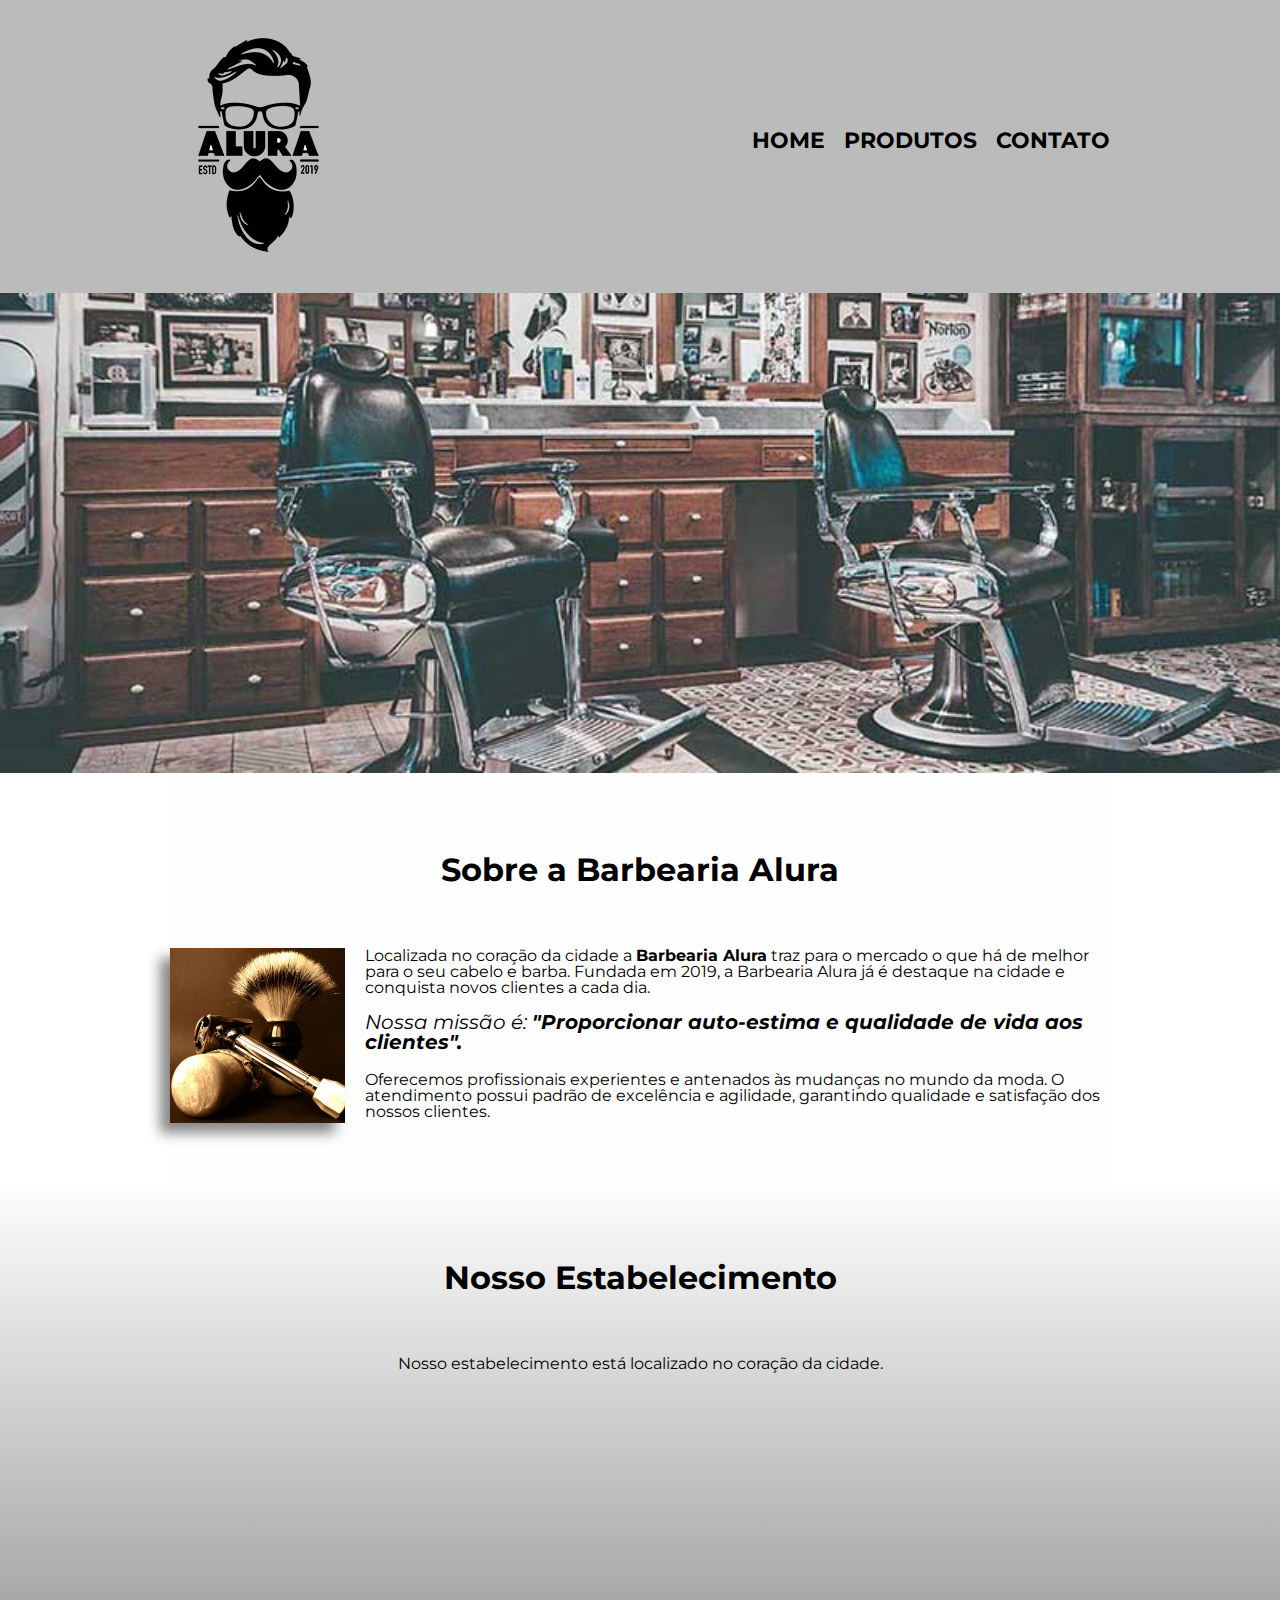
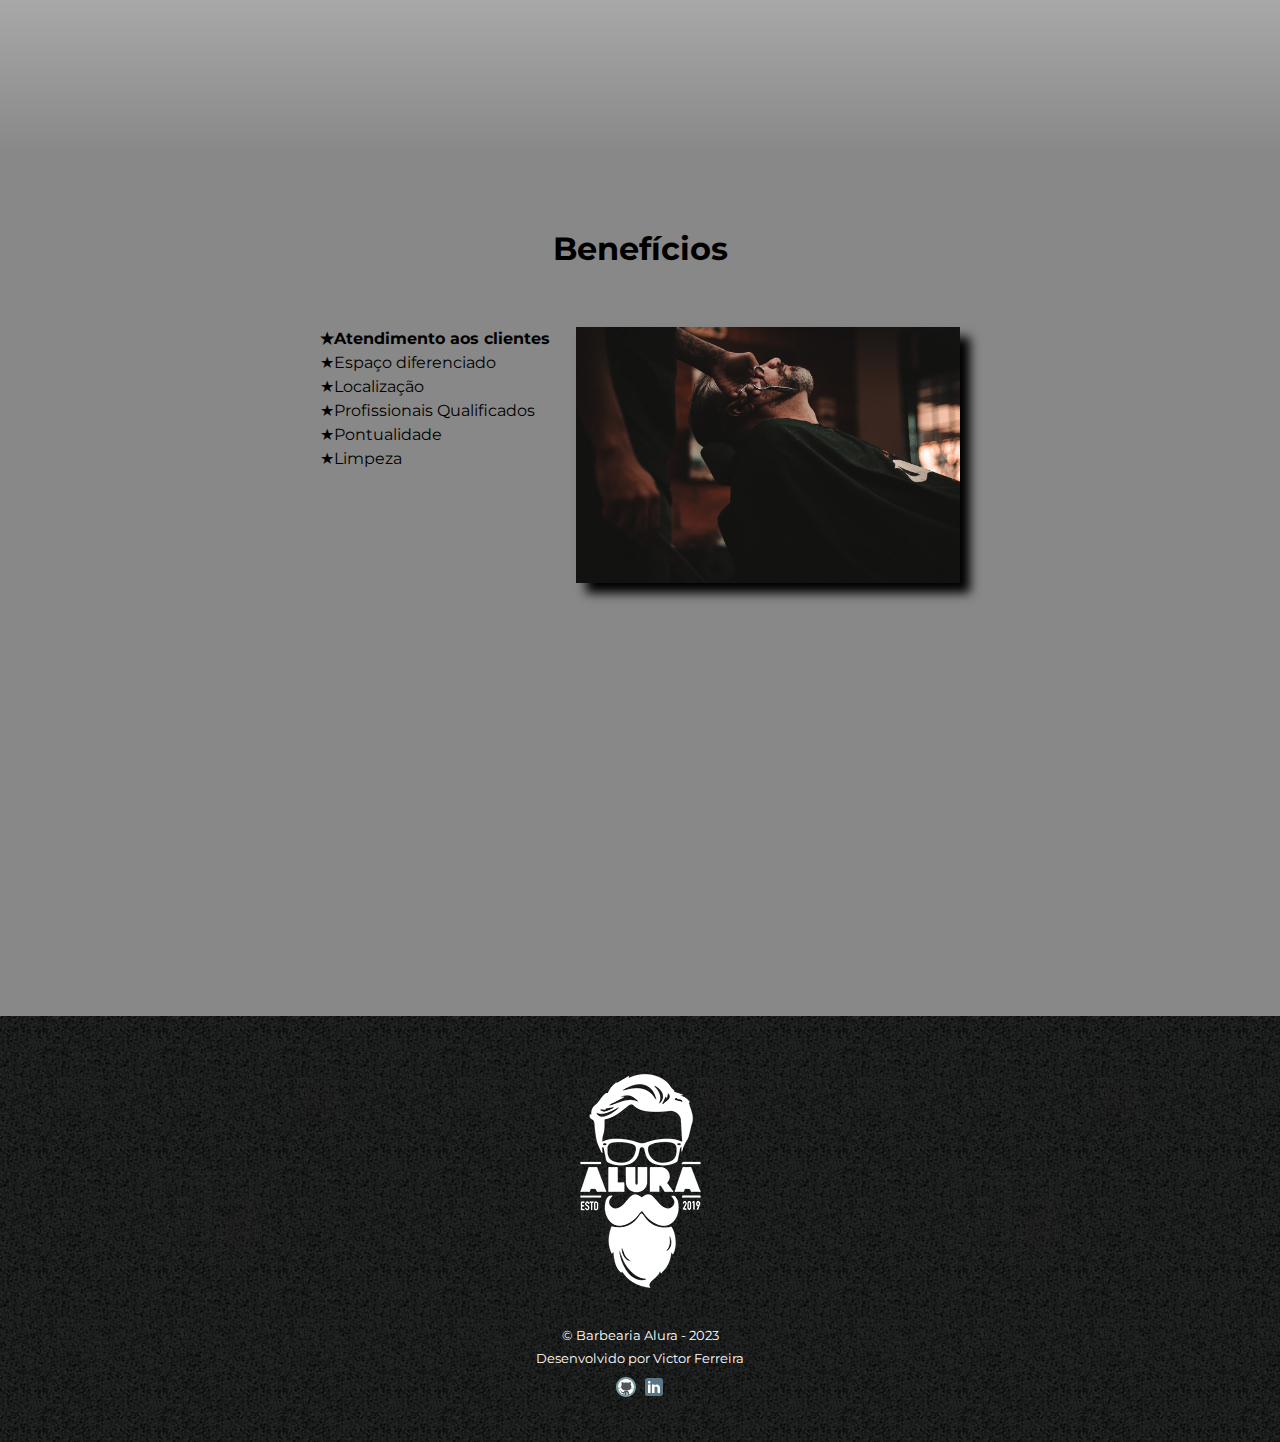
<file: index.html>
<!DOCTYPE html>
<html lang="pt-BR">
    <head>
        <meta charset="UTF-8">
        <meta http-equiv="X-UA-Compatible" content="IE=edge">
        <meta name="viewport" content="width=device-width, initial-scale=1.0">
        <title>Barbearia Alura</title>
        <link rel="stylesheet" href="reset.css">
        <link href="https://fonts.googleapis.com/css?family=Montserrat&display=swap" rel="stylesheet">
        <link rel="stylesheet" href="css/style.css">
    </head>
    <body>
        <header>
            <div class="caixa">
                <h1><img src="produtos/logo.png" alt="Logo da Barbearia Alura"></h1>

                <nav>
                    <ul>
                        <li><a href="index.html">Home</a></li>
                        <li><a href="produtos.html">Produtos</a></li>
                        <li><a href="contato.html">Contato</a></li>
                    </ul>
                </nav>
            </div>
        </header>

        <main>
            <img class="banner" src="index/banner.jpg" alt="Banner da Barbearia">

            <section class="principal">
                <h2 class="titulo-principal">Sobre a Barbearia Alura</h2>

                <img class="utensilios" src="index/utensilios.jpg" alt="Utensilios de um Barbeiro">
                
                    <p>Localizada no coração da cidade a <strong>Barbearia Alura</strong>
                        traz para o mercado o que há de melhor para o seu cabelo e barba. 
                        Fundada em 2019, a Barbearia Alura já é destaque na cidade e conquista novos clientes a cada dia.
                    </p>

                    <p class="missao"><em>Nossa missão é: <strong>"Proporcionar auto-estima e qualidade de vida aos clientes".</strong></em></p>

                    <p>Oferecemos profissionais experientes e antenados às mudanças no mundo da moda. O atendimento possui padrão de excelência e agilidade, garantindo qualidade e satisfação dos nossos clientes.</p>
            </section>

            <section class="mapa">
                <h3 class="titulo-principal">Nosso Estabelecimento</h3>
                <p>Nosso estabelecimento está localizado no coração da cidade.</p>
            
                <div class="mapa-conteudo">
                    <iframe src="https://www.google.com/maps/embed?pb=!1m18!1m12!1m3!1d3656.4483278365396!2d-46.63466568562861!3d-23.588249068469487!2m3!1f0!2f0!3f0!3m2!1i1024!2i768!4f13.1!3m3!1m2!1s0x94ce5a2b2ed7f3a1%3A0xab35da2f5ca62674!2sCaelum!5e0!3m2!1spt-BR!2sbr!4v1568814489656!5m2!1spt-BR!2sbr" width="100%" height="300" frameborder="0" style="border:0;" allowfullscreen=""></iframe>
                </div>
            </section>

            <section class="beneficios">
                <h3 class="titulo-principal">Benefícios</h3>
    
                <div class="conteudo-beneficios">
                    <ul class="lista-beneficios">
                        <li class="itens">Atendimento aos clientes</li>
                        <li class="itens">Espaço diferenciado</li>
                        <li class="itens">Localização</li>
                        <li class="itens">Profissionais Qualificados</li>
                        <li class="itens">Pontualidade</li>
                        <li class="itens">Limpeza</li>
                    </ul><img src="index/beneficios.jpg" class="imagem-beneficios" alt="Homem cortando a Barba com tesoura">
                </div>
                
                <div class="video">
                    <iframe width="100%" height="315" src="https://www.youtube.com/embed/wcVVXUV0YUY" frameborder="0" allow="accelerometer; autoplay; encrypted-media; gyroscope; picture-in-picture" allowfullscreen></iframe>
                </div>
            </section>
        </main>
        
        <footer>
            <img src="produtos/logo-branco.png" alt="Logo Branco da Barbearia Alura">
            <p class="copyright">&copy; Barbearia Alura - 2023</p>
            <div>
                <p class="desenvolvido">Desenvolvido por Victor Ferreira</p>
                <a href="https://www.github.com/victor-ferreira-dev/" target="_blank" rel="noopener noreferrer"><img src="svg/icons8-github.svg" class="logo-svg" alt="Icone-Logo do GitHub"></a>
                <a href="https://www.linkedin.com/in/victor-ferreira-dev/" target="_blank" rel="noopener noreferrer"><img src="svg/icons8-linkedin.svg" class="logo-svg" alt="Icone-Logo do LinkedIn"></a>
            </div>
        </footer>

    </body>
</html>
</file>
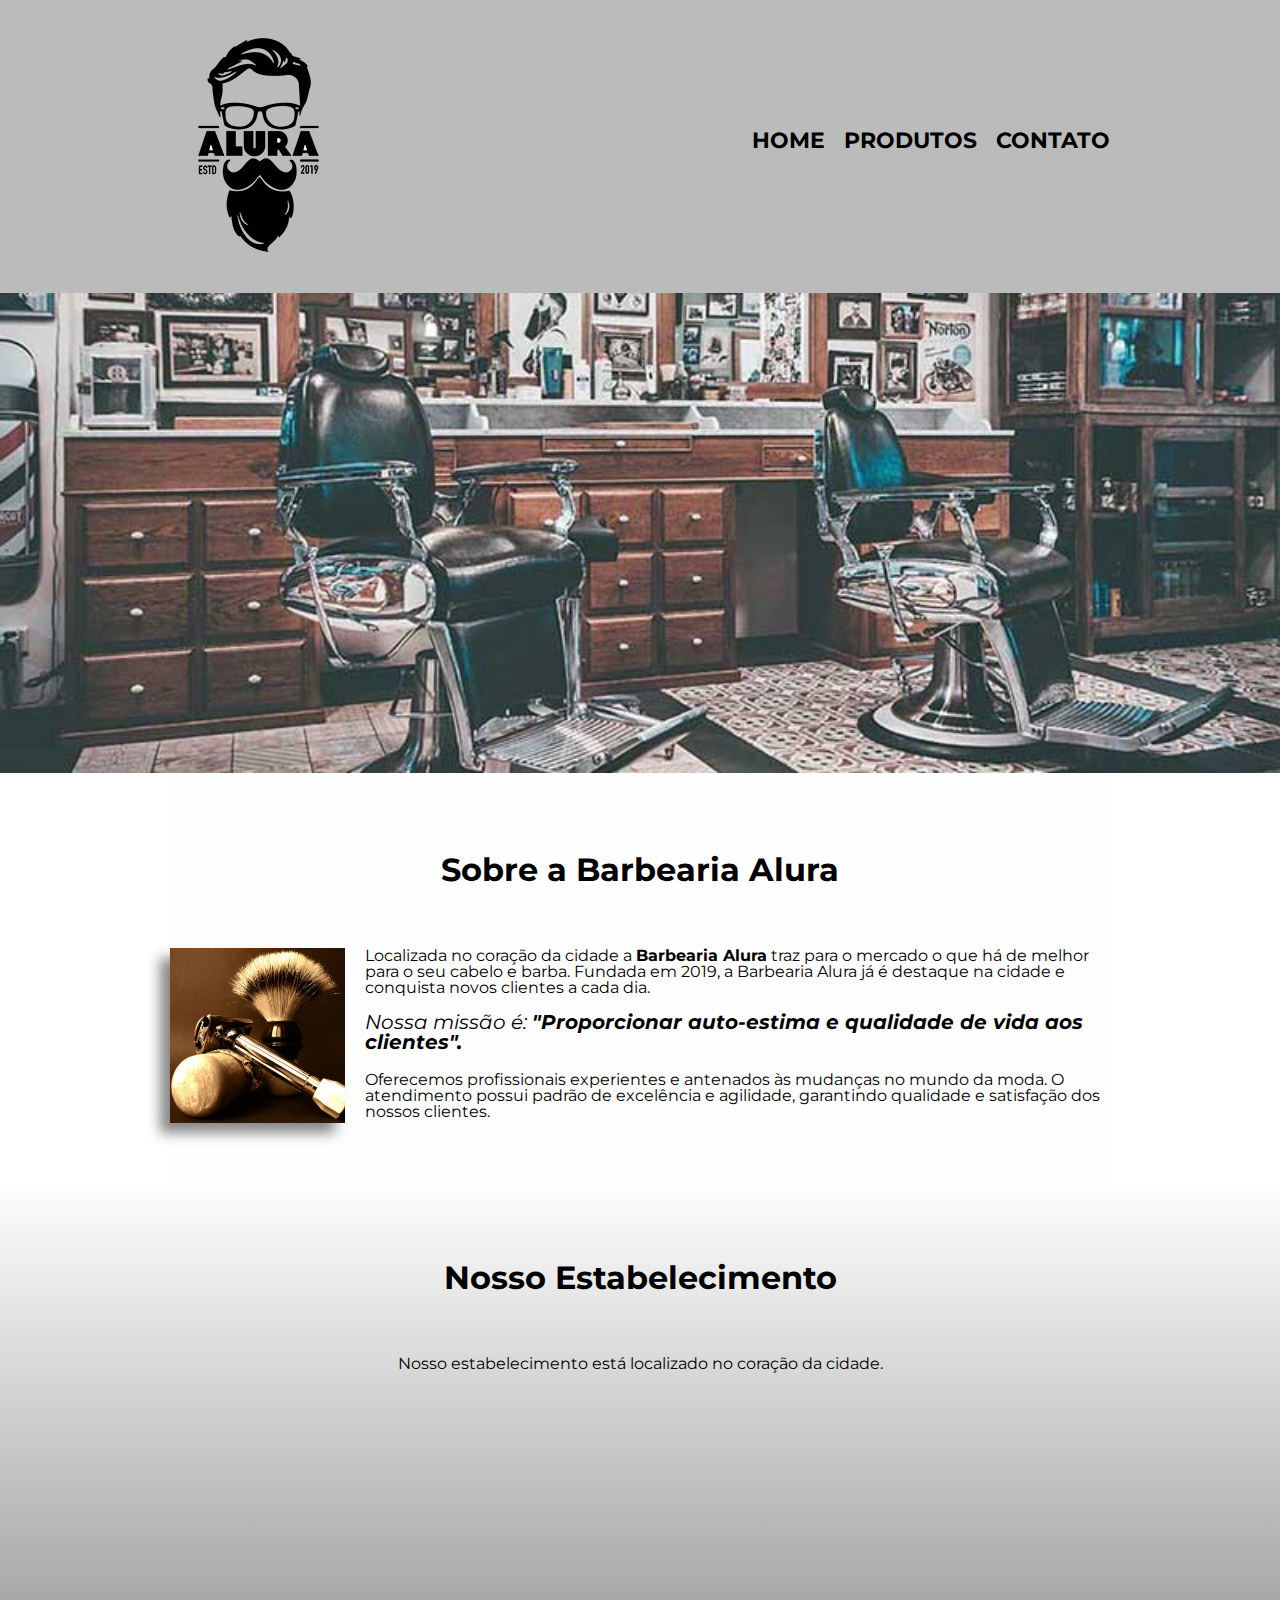
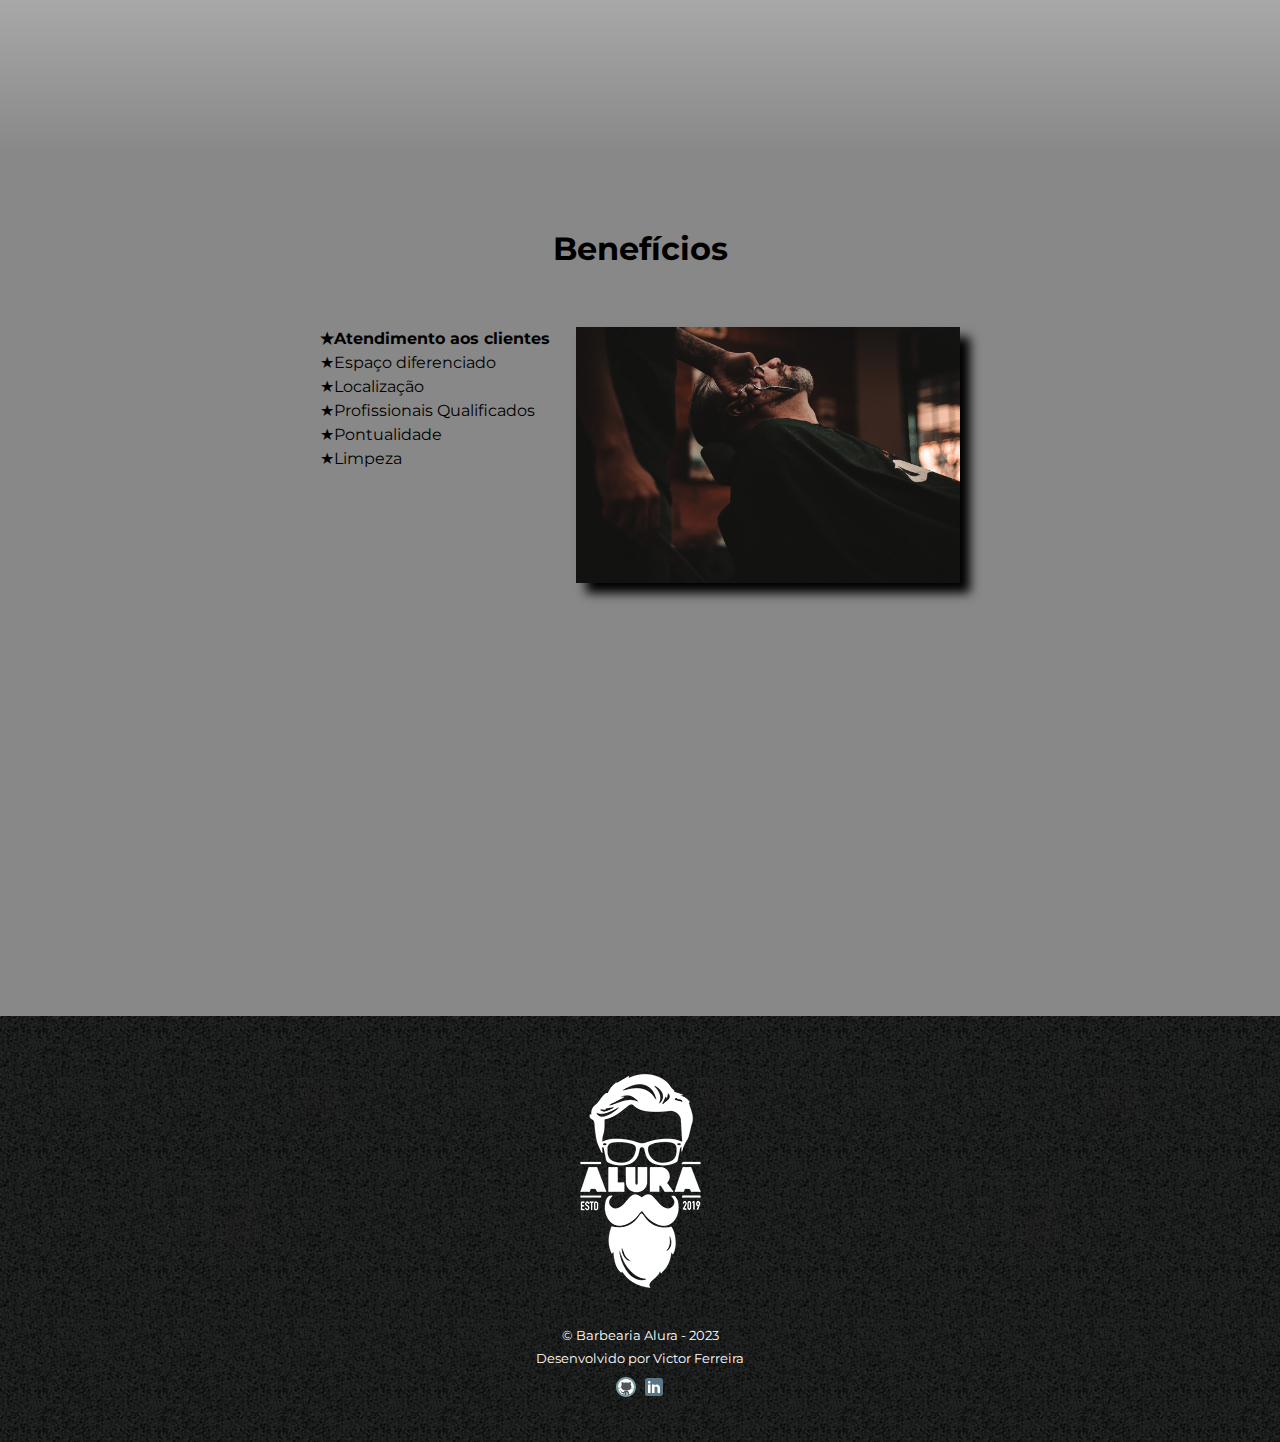
<file: html/index.html>
<!DOCTYPE html>
<html lang="pt-BR">
    <head>
        <meta charset="UTF-8">
        <meta http-equiv="X-UA-Compatible" content="IE=edge">
        <meta name="viewport" content="width=device-width, initial-scale=1.0">
        <title>Barbearia Alura</title>
        <link rel="stylesheet" href="/reset.css">
        <link href="https://fonts.googleapis.com/css?family=Montserrat&display=swap" rel="stylesheet">
        <link rel="stylesheet" href="/css/style.css">
    </head>
    <body>
        <header>
            <div class="caixa">
                <h1><img src="/produtos/logo.png" alt="Logo da Barbearia Alura"></h1>

                <nav>
                    <ul>
                        <li><a href="/html/index.html">Home</a></li>
                        <li><a href="/html/produtos.html">Produtos</a></li>
                        <li><a href="/html/contato.html">Contato</a></li>
                    </ul>
                </nav>
            </div>
        </header>

        <main>
            <img class="banner" src="/index/banner.jpg" alt="Banner da Barbearia">

            <section class="principal">
                <h2 class="titulo-principal">Sobre a Barbearia Alura</h2>

                <img class="utensilios" src="/index/utensilios.jpg" alt="Utensilios de um Barbeiro">
                
                    <p>Localizada no coração da cidade a <strong>Barbearia Alura</strong>
                        traz para o mercado o que há de melhor para o seu cabelo e barba. 
                        Fundada em 2019, a Barbearia Alura já é destaque na cidade e conquista novos clientes a cada dia.
                    </p>

                    <p class="missao"><em>Nossa missão é: <strong>"Proporcionar auto-estima e qualidade de vida aos clientes".</strong></em></p>

                    <p>Oferecemos profissionais experientes e antenados às mudanças no mundo da moda. O atendimento possui padrão de excelência e agilidade, garantindo qualidade e satisfação dos nossos clientes.</p>
            </section>

            <section class="mapa">
                <h3 class="titulo-principal">Nosso Estabelecimento</h3>
                <p>Nosso estabelecimento está localizado no coração da cidade.</p>
            
                <div class="mapa-conteudo">
                    <iframe src="https://www.google.com/maps/embed?pb=!1m18!1m12!1m3!1d3656.4483278365396!2d-46.63466568562861!3d-23.588249068469487!2m3!1f0!2f0!3f0!3m2!1i1024!2i768!4f13.1!3m3!1m2!1s0x94ce5a2b2ed7f3a1%3A0xab35da2f5ca62674!2sCaelum!5e0!3m2!1spt-BR!2sbr!4v1568814489656!5m2!1spt-BR!2sbr" width="100%" height="300" frameborder="0" style="border:0;" allowfullscreen=""></iframe>
                </div>
            </section>

            <section class="beneficios">
                <h3 class="titulo-principal">Benefícios</h3>
    
                <div class="conteudo-beneficios">
                    <ul class="lista-beneficios">
                        <li class="itens">Atendimento aos clientes</li>
                        <li class="itens">Espaço diferenciado</li>
                        <li class="itens">Localização</li>
                        <li class="itens">Profissionais Qualificados</li>
                        <li class="itens">Pontualidade</li>
                        <li class="itens">Limpeza</li>
                    </ul><img src="/index/beneficios.jpg" class="imagem-beneficios" alt="Homem cortando a Barba com tesoura">
                </div>
                
                <div class="video">
                    <iframe width="100%" height="315" src="https://www.youtube.com/embed/wcVVXUV0YUY" frameborder="0" allow="accelerometer; autoplay; encrypted-media; gyroscope; picture-in-picture" allowfullscreen></iframe>
                </div>
            </section>
        </main>
        
        <footer>
            <img src="/produtos/logo-branco.png" alt="Logo Branco da Barbearia Alura">
            <p class="copyright">&copy; Barbearia Alura - 2023</p>
            <div>
                <p class="desenvolvido">Desenvolvido por Victor Ferreira</p>
                <a href="https://www.github.com/victor-ferreira-dev/" target="_blank" rel="noopener noreferrer"><img src="/svg/icons8-github.svg" class="logo-svg" alt="Icone-Logo do GitHub"></a>
                <a href="https://www.linkedin.com/in/victor-ferreira-dev/" target="_blank" rel="noopener noreferrer"><img src="/svg/icons8-linkedin.svg" class="logo-svg" alt="Icone-Logo do LinkedIn"></a>
            </div>
        </footer>

    </body>
</html>
</file>
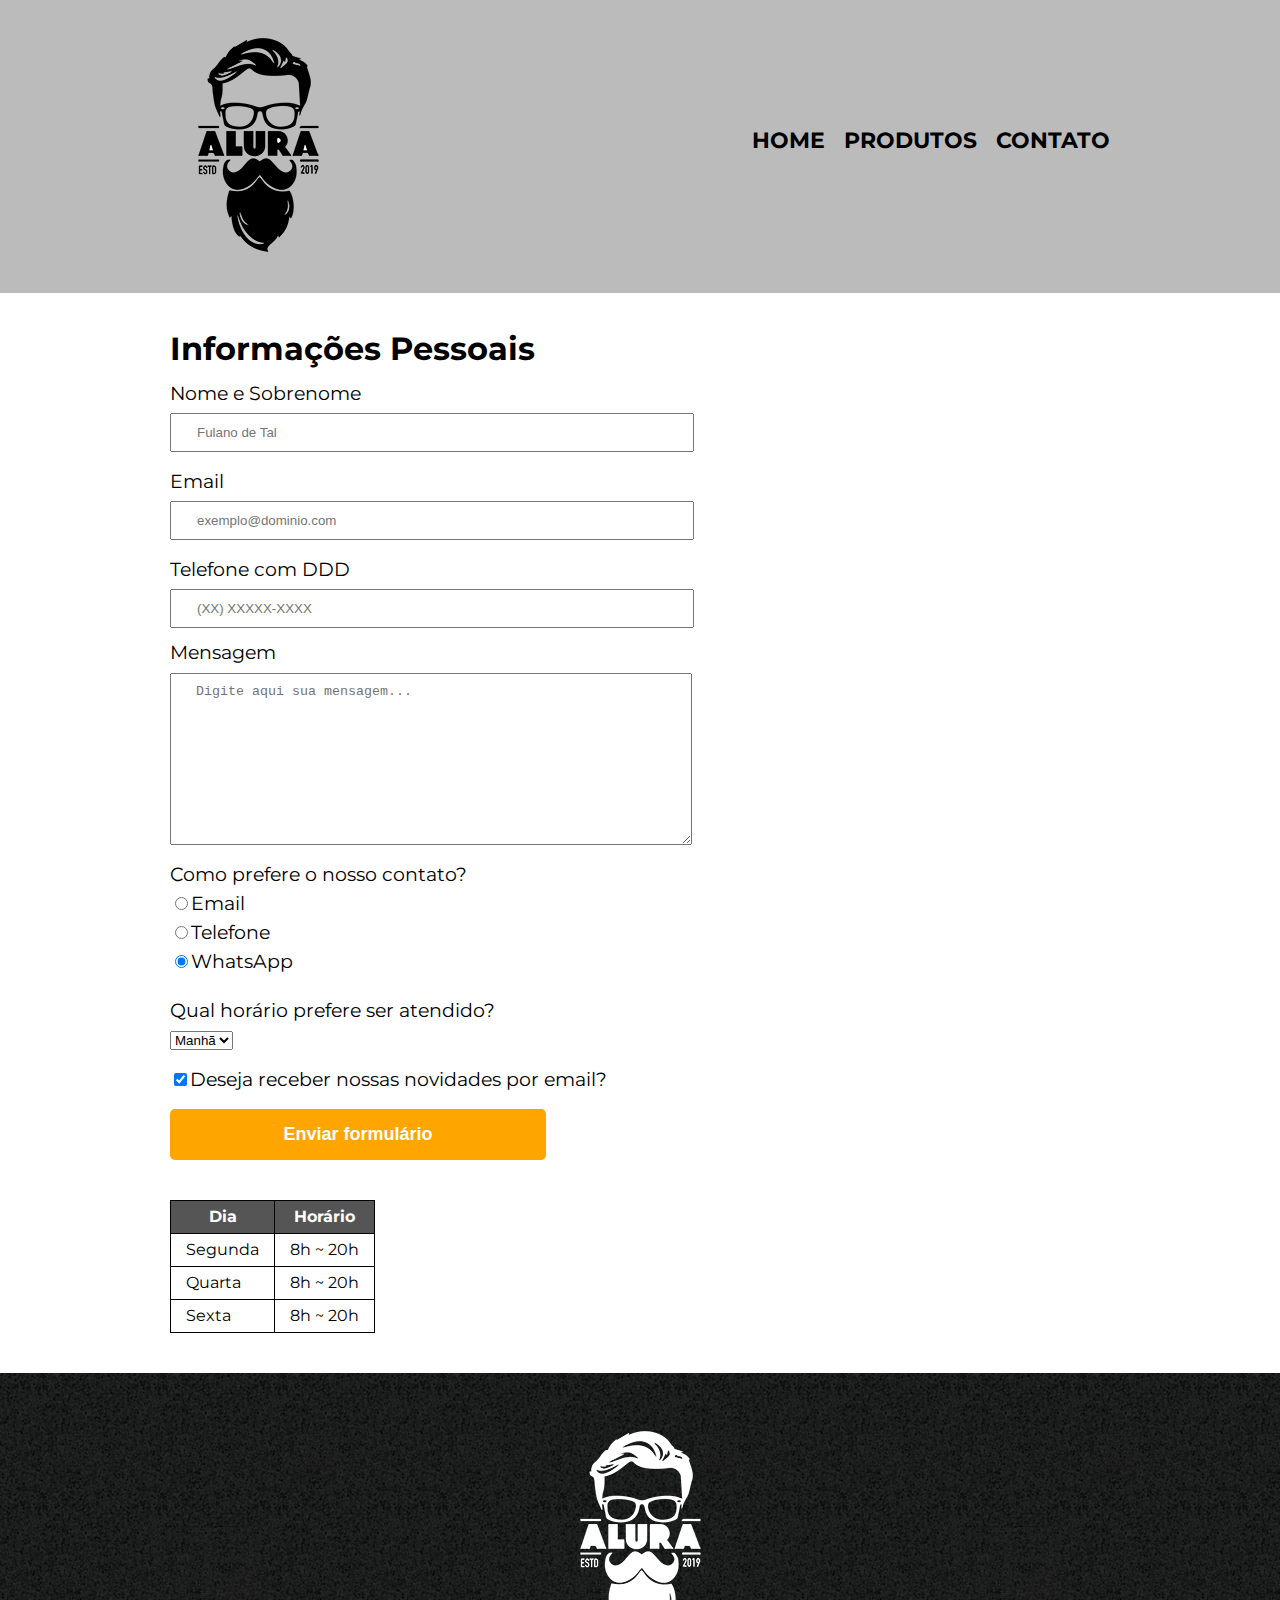
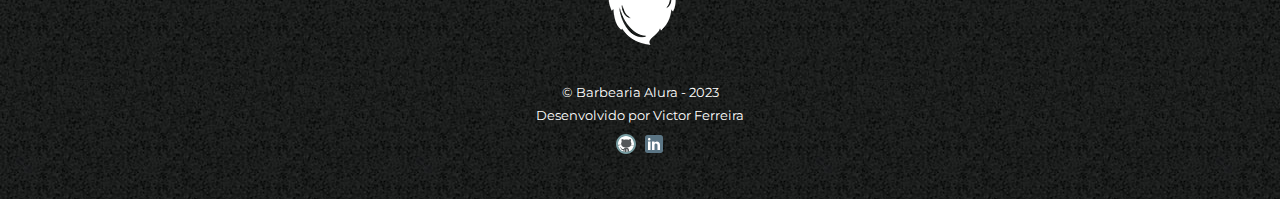
<file: contato.html>
<!DOCTYPE html>
<html lang="pt-BR">
    <head>
        <meta charset="UTF-8">
        <meta http-equiv="X-UA-Compatible" content="IE=edge">
        <meta name="viewport" content="width=device-width, initial-scale=1.0">
        <title>Contato | Barbearia Alura</title>
        <link rel="stylesheet" href="reset.css">
        <link href="https://fonts.googleapis.com/css?family=Montserrat&display=swap" rel="stylesheet">
        <link rel="stylesheet" href="css/contato.css">
    </head>
    <body>
        <header>
            <div class="caixa">
                <h1><img src="produtos/logo.png" alt="Logo da Barbearia Alura"></h1>
                <nav>
                    <ul>
                        <li><a href="index.html">Home</a></li>
                        <li><a href="produtos.html">Produtos</a></li>
                        <li><a href="contato.html">Contato</a></li>
                    </ul>
                </nav>
            </div>
        </header>
        <main>
            <form>
                <fieldset class="informacoes">
                    <legend>Informações Pessoais</legend>
                    <label for="nome-sobrenome">Nome e Sobrenome</label>
                    <input type="text" class="input-padrao" id="nome-sobrenome" placeholder="Fulano de Tal" required>
    
                    <label for="email">Email</label>
                    <input type="email" class="input-padrao" id="email" placeholder="exemplo@dominio.com" required>
    
                    <div class="tel-container">
                        <label for="telefone">Telefone com DDD</label>
                        <input type="tel" id="telefone" placeholder="(XX) XXXXX-XXXX" maxlength="15" pattern="^\(\d{2}\) \d{5}-\d{4}$" required>
                        <label for="telefone" id="formato-aviso" style="display: none;">Formato: (12) 12345-6789</label>
                    </div>
                </fieldset>
                <label for="mensagem">Mensagem</label>
                <textarea cols="70" rows="10" class="mensagem" placeholder="Digite aqui sua mensagem..." required></textarea>
                <fieldset class="tipo-contato">
                    <legend>Como prefere o nosso contato?</legend>
                    <label>
                        <input type="radio" name="contato" value="radio-email" required>Email
                    </label>

                    <label>
                        <input type="radio" name="contato" value="radio-telefone">Telefone
                    </label>

                    <label>
                        <input type="radio" name="contato" value="radio-whatsapp" aria-checked="true" checked>WhatsApp
                    </label>
                </fieldset>
                <div class="horario-atendimento">
                    <label for="horario">Qual horário prefere ser atendido?</label>
                    <select name="horario" id="horario">
                        <option value="manha">Manhã</option>
                        <option value="tarde">Tarde</option>
                        <option value="noite">Noite</option>
                    </select>
                </div>
                <label class="checkbox"><input type="checkbox" aria-checked="true" checked>Deseja receber nossas novidades por email?</label>
                <input type="submit" value="Enviar formulário" class="enviar">
            </form>
            <table>
                <thead>
                    <tr>
                        <th>Dia</th>
                        <th>Horário</th>
                    </tr>
                </thead>
                <tbody>
                    <tr>
                        <td>Segunda</td>
                        <td>8h ~ 20h</td>
                    </tr>
                    <tr>
                        <td>Quarta</td>
                        <td>8h ~ 20h</td>
                    </tr>
                    <tr>
                        <td>Sexta</td>
                        <td>8h ~ 20h</td>
                    </tr>
                </tbody>
            </table>
        </main>
        <footer>
            <img src="produtos/logo-branco.png" alt="Logo Branco da Barbearia Alura">
            <p class="copyright">&copy; Barbearia Alura - 2023</p>
            <div>
                <p class="desenvolvido">Desenvolvido por Victor Ferreira</p>
                <a href="https://www.github.com/victor-ferreira-dev/" target="_blank" rel="noopener noreferrer"><img src="svg/icons8-github.svg" class="logo-svg" alt="Icone-Logo do GitHub"></a>
                <a href="https://www.linkedin.com/in/victor-ferreira-dev/" target="_blank" rel="noopener noreferrer"><img src="svg/icons8-linkedin.svg" class="logo-svg" alt="Icone-Logo do LinkedIn"></a>
            </div>
        </footer>
        <script src="script.js"></script>
    </body>
</html>
</file>
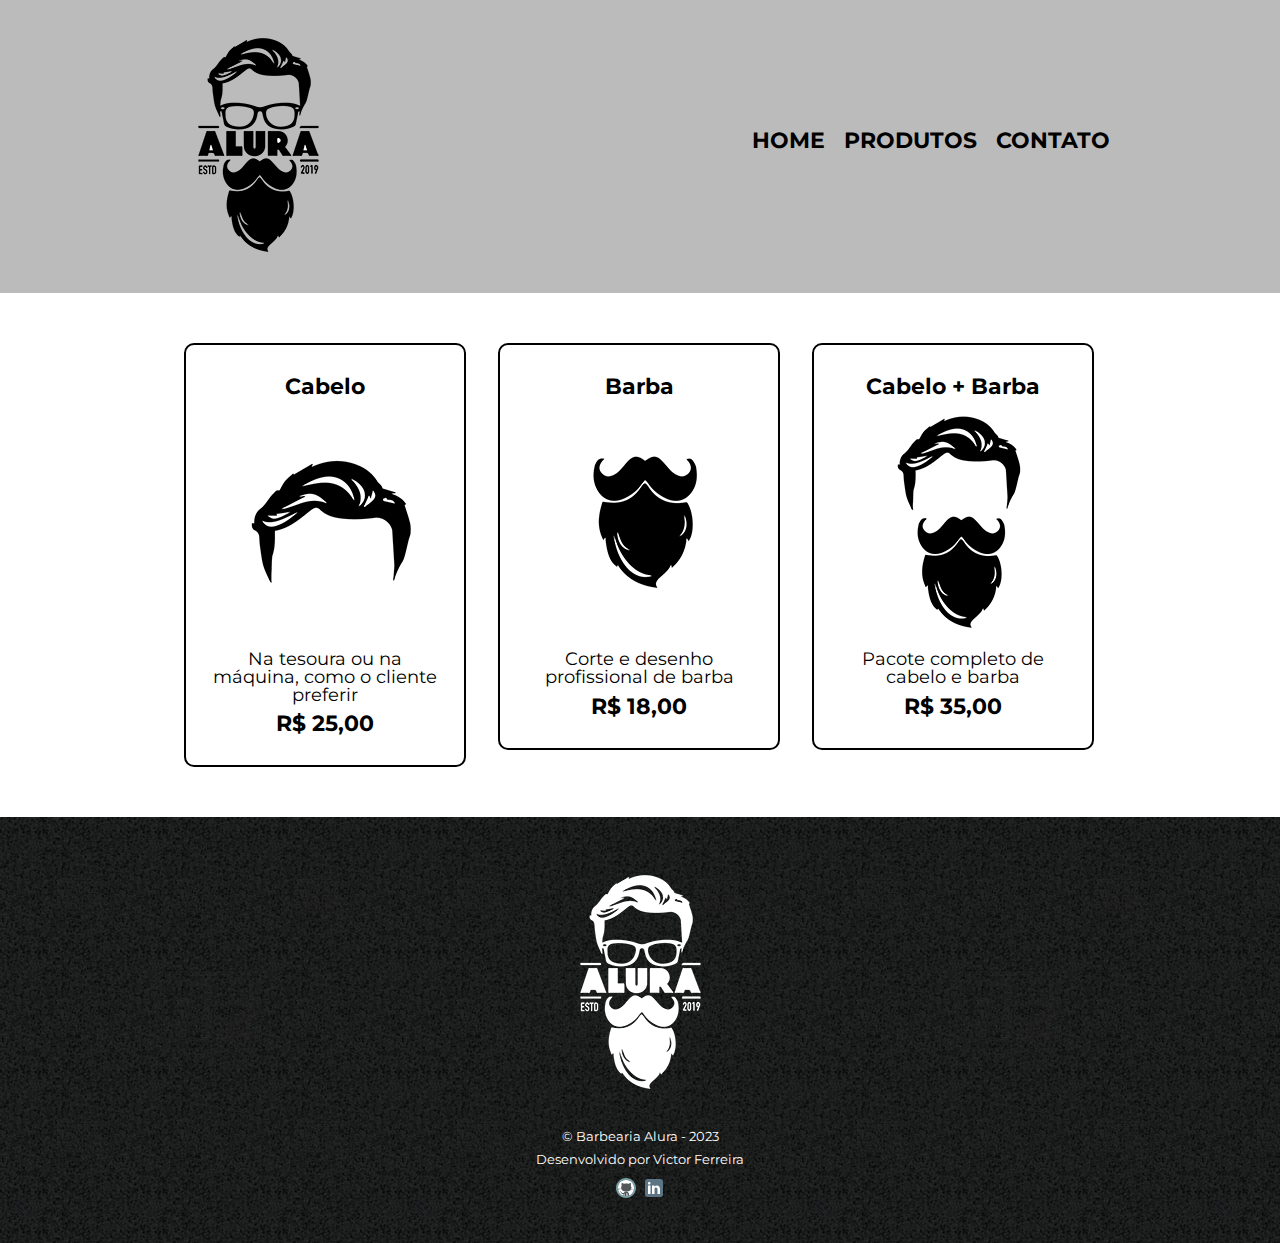
<file: produtos.html>
<!DOCTYPE html>
<html lang="pt-BR">
    <head>
        <meta charset="UTF-8">
        <meta http-equiv="X-UA-Compatible" content="IE=edge">
        <meta name="viewport" content="width=device-width, initial-scale=1.0">
        <title>Produtos | Barbearia Alura</title>
        <link rel="stylesheet" href="reset.css">
        <link href="https://fonts.googleapis.com/css?family=Montserrat&display=swap" rel="stylesheet">
        <link rel="stylesheet" href="css/produtos.css">
    </head>
    <body>
        <header>
            <div class="caixa">
                <h1><img src="produtos/logo.png" alt="Logo da Barbearia Alura"></h1>
                <nav>
                    <ul>
                        <li><a href="index.html">Home</a></li>
                        <li><a href="produtos.html">Produtos</a></li>
                        <li><a href="contato.html">Contato</a></li>
                    </ul>
                </nav>
            </div>
        </header>

        <main>
            <ul class="produtos">
                <li>
                    <h2>Cabelo</h2>
                    <img src="produtos/cabelo.jpg" alt="cabelo">
                    <p class="produto-descricao">Na tesoura ou na máquina, como o cliente preferir</p>
                    <p class="produto-preco">R$ 25,00</p>
                </li>

                <li>
                    <h2>Barba</h2>
                    <img src="produtos/barba.jpg" alt="barba">
                    <p class="produto-descricao">Corte e desenho profissional de barba</p>
                    <p class="produto-preco">R$ 18,00</p>
                </li>

                <li>
                    <h2>Cabelo + Barba</h2>
                    <img src="produtos/cabelo+barba.jpg" alt="cabelo+barba">
                    <p class="produto-descricao">Pacote completo de cabelo e barba</p>
                    <p class="produto-preco">R$ 35,00</p>
                </li>
            </ul>
        </main>

        <footer>
            <img src="produtos/logo-branco.png" alt="Logo Branco da Barbearia Alura">
            <p class="copyright">&copy; Barbearia Alura - 2023</p>
            <div>
                <p class="desenvolvido">Desenvolvido por Victor Ferreira</p>
                <a href="https://www.github.com/victor-ferreira-dev/" target="_blank" rel="noopener noreferrer"><img src="svg/icons8-github.svg" class="logo-svg" alt="Icone-Logo do GitHub"></a>
                <a href="https://www.linkedin.com/in/victor-ferreira-dev/" target="_blank" rel="noopener noreferrer"><img src="svg/icons8-linkedin.svg" class="logo-svg" alt="Icone-Logo do LinkedIn"></a>
            </div>
        </footer>
    </body>
</html>
</file>
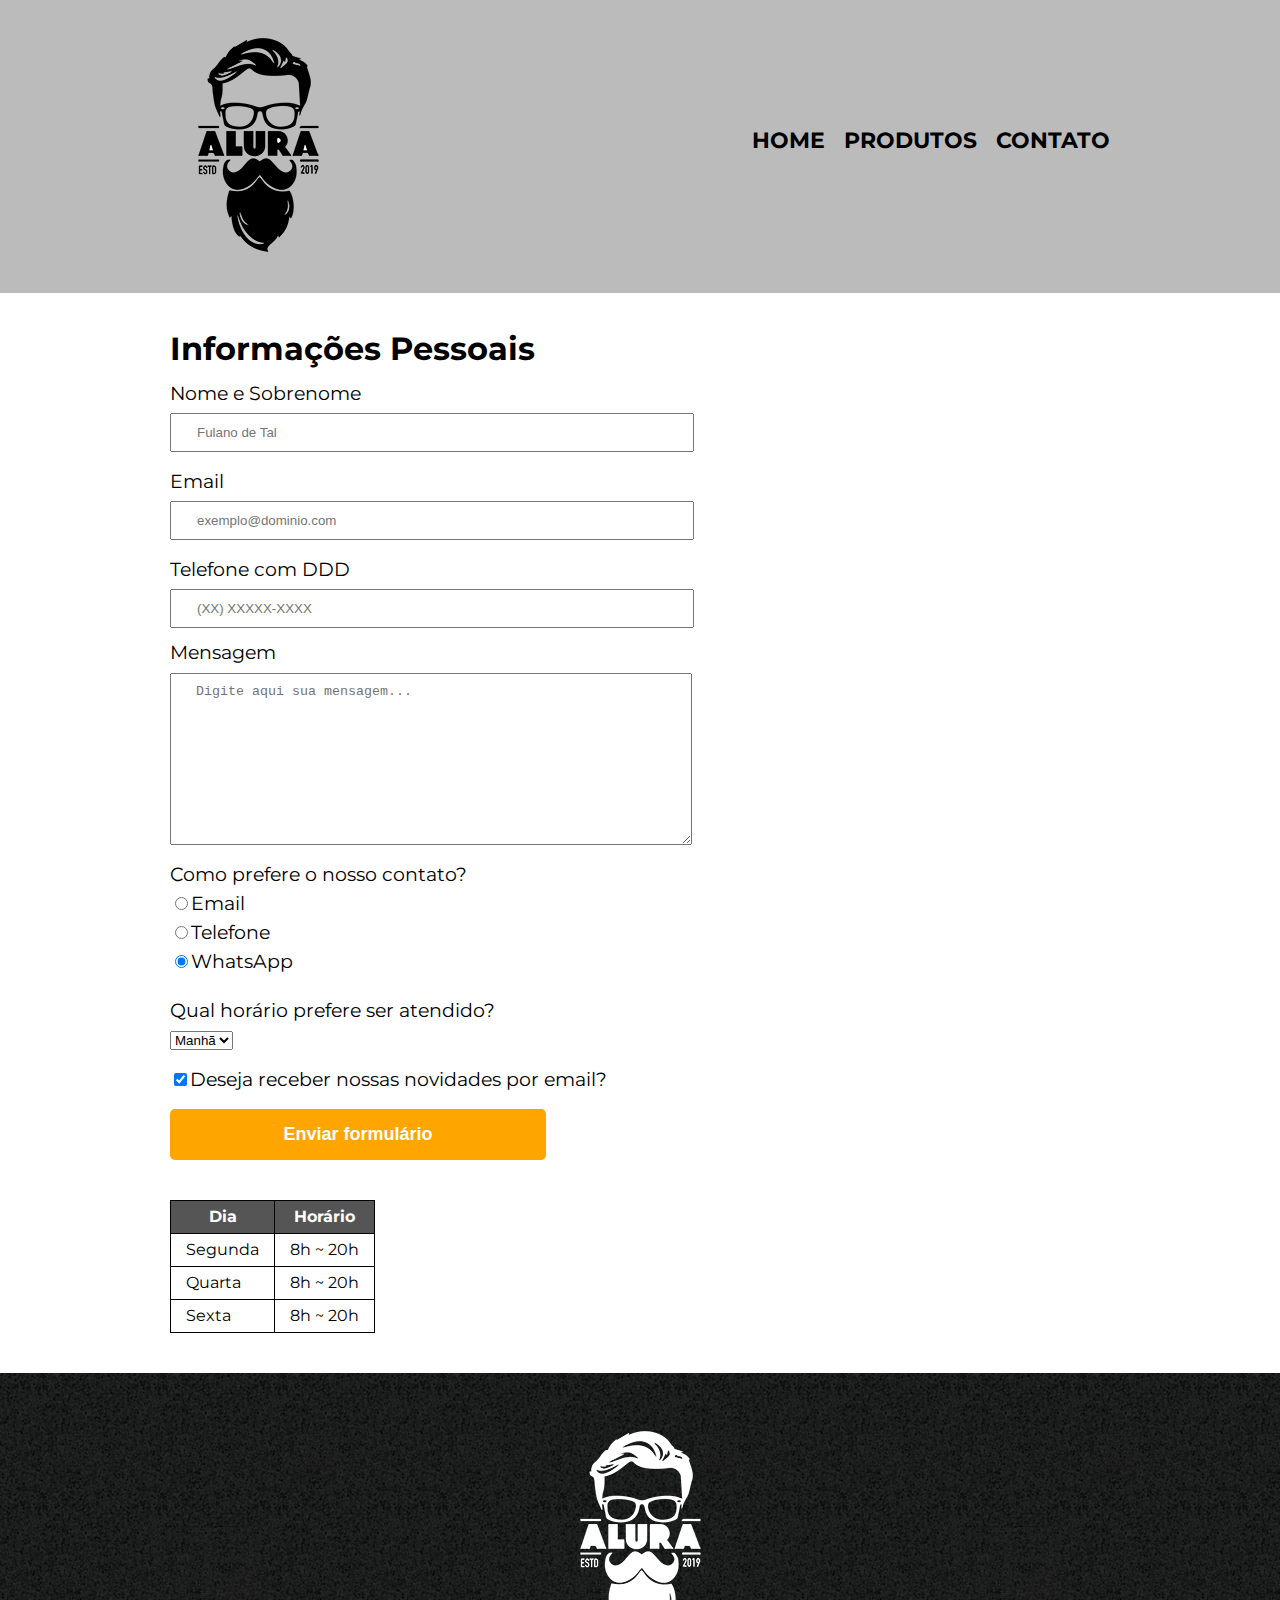
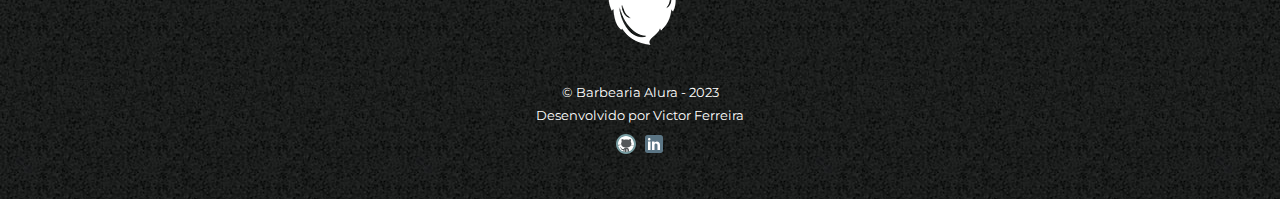
<file: html/contato.html>
<!DOCTYPE html>
<html lang="pt-BR">
    <head>
        <meta charset="UTF-8">
        <meta http-equiv="X-UA-Compatible" content="IE=edge">
        <meta name="viewport" content="width=device-width, initial-scale=1.0">
        <title>Contato | Barbearia Alura</title>
        <link rel="stylesheet" href="/reset.css">
        <link href="https://fonts.googleapis.com/css?family=Montserrat&display=swap" rel="stylesheet">
        <link rel="stylesheet" href="/css/contato.css">
    </head>
    <body>
        <header>
            <div class="caixa">
                <h1><img src="/produtos/logo.png" alt="Logo da Barbearia Alura"></h1>
                <nav>
                    <ul>
                        <li><a href="/html/index.html">Home</a></li>
                        <li><a href="/html/produtos.html">Produtos</a></li>
                        <li><a href="/html/contato.html">Contato</a></li>
                    </ul>
                </nav>
            </div>
        </header>

        <main>
            <form>
                <fieldset class="informacoes">
                    <legend>Informações Pessoais</legend>
                    <label for="nome-sobrenome">Nome e Sobrenome</label>
                    <input type="text" class="input-padrao" id="nome-sobrenome" placeholder="Fulano de Tal" required>
    
                    <label for="email">Email</label>
                    <input type="email" class="input-padrao" id="email" placeholder="exemplo@dominio.com" required>
    
                    <div class="tel-container">
                        <label for="telefone">Telefone com DDD</label>
                        <input type="tel" id="telefone" placeholder="(XX) XXXXX-XXXX" maxlength="15" pattern="^\(\d{2}\) \d{5}-\d{4}$" required>
                        <label for="telefone" id="formato-aviso" style="display: none;">Formato: (12) 12345-6789</label>
                    </div>
                </fieldset>

                <label for="mensagem">Mensagem</label>
                <textarea cols="70" rows="10" class="mensagem" placeholder="Digite aqui sua mensagem..." required></textarea>

                <fieldset class="tipo-contato">
                    <legend>Como prefere o nosso contato?</legend>
                    <label>
                        <input type="radio" name="contato" value="radio-email" required>Email
                    </label>

                    <label>
                        <input type="radio" name="contato" value="radio-telefone">Telefone
                    </label>

                    <label>
                        <input type="radio" name="contato" value="radio-whatsapp" aria-checked="true" checked>WhatsApp
                    </label>
                </fieldset>

                <div class="horario-atendimento">
                    <label for="horario">Qual horário prefere ser atendido?</label>
                    <select name="horario" id="horario">
                        <option value="manha">Manhã</option>
                        <option value="tarde">Tarde</option>
                        <option value="noite">Noite</option>
                    </select>
                </div>

                <label class="checkbox"><input type="checkbox" aria-checked="true" checked>Deseja receber nossas novidades por email?</label>

                <input type="submit" value="Enviar formulário" class="enviar">
            </form>

            <table>
                <thead>
                    <tr>
                        <th>Dia</th>
                        <th>Horário</th>
                    </tr>
                </thead>
                <tbody>
                    <tr>
                        <td>Segunda</td>
                        <td>8h ~ 20h</td>
                    </tr>
                    <tr>
                        <td>Quarta</td>
                        <td>8h ~ 20h</td>
                    </tr>
                    <tr>
                        <td>Sexta</td>
                        <td>8h ~ 20h</td>
                    </tr>
                </tbody>
            </table>
        </main>

        <footer>
            <img src="/produtos/logo-branco.png" alt="Logo Branco da Barbearia Alura">
            <p class="copyright">&copy; Barbearia Alura - 2023</p>
            <div>
                <p class="desenvolvido">Desenvolvido por Victor Ferreira</p>
                <a href="https://www.github.com/victor-ferreira-dev/" target="_blank" rel="noopener noreferrer"><img src="/svg/icons8-github.svg" class="logo-svg" alt="Icone-Logo do GitHub"></a>
                <a href="https://www.linkedin.com/in/victor-ferreira-dev/" target="_blank" rel="noopener noreferrer"><img src="/svg/icons8-linkedin.svg" class="logo-svg" alt="Icone-Logo do LinkedIn"></a>
            </div>
        </footer>

        <script src="/script.js"></script>
    </body>
</html>
</file>
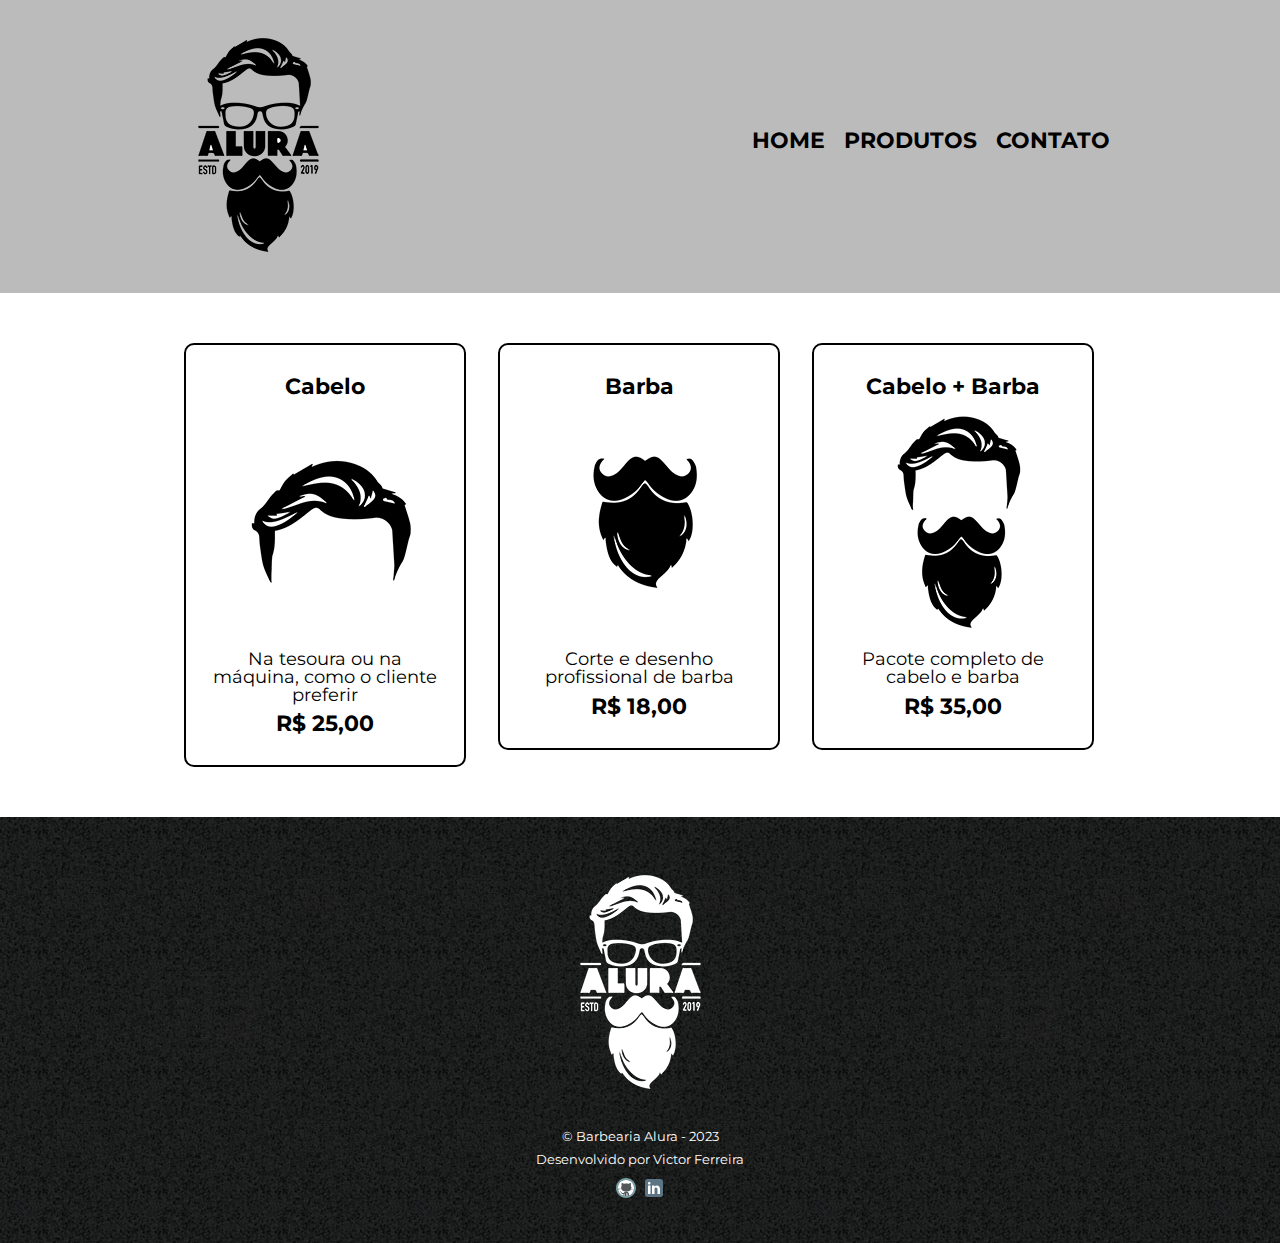
<file: html/produtos.html>
<!DOCTYPE html>
<html lang="pt-BR">
    <head>
        <meta charset="UTF-8">
        <meta http-equiv="X-UA-Compatible" content="IE=edge">
        <meta name="viewport" content="width=device-width, initial-scale=1.0">
        <title>Produtos | Barbearia Alura</title>
        <link rel="stylesheet" href="/reset.css">
        <link href="https://fonts.googleapis.com/css?family=Montserrat&display=swap" rel="stylesheet">
        <link rel="stylesheet" href="/css/produtos.css">
    </head>
    <body>
        <header>
            <div class="caixa">
                <h1><img src="/produtos/logo.png" alt="Logo da Barbearia Alura"></h1>
                <nav>
                    <ul>
                        <li><a href="/html/index.html">Home</a></li>
                        <li><a href="/html/produtos.html">Produtos</a></li>
                        <li><a href="/html/contato.html">Contato</a></li>
                    </ul>
                </nav>
            </div>
        </header>

        <main>
            <ul class="produtos">
                <li>
                    <h2>Cabelo</h2>
                    <img src="/produtos/cabelo.jpg" alt="cabelo">
                    <p class="produto-descricao">Na tesoura ou na máquina, como o cliente preferir</p>
                    <p class="produto-preco">R$ 25,00</p>
                </li>

                <li>
                    <h2>Barba</h2>
                    <img src="/produtos/barba.jpg" alt="barba">
                    <p class="produto-descricao">Corte e desenho profissional de barba</p>
                    <p class="produto-preco">R$ 18,00</p>
                </li>

                <li>
                    <h2>Cabelo + Barba</h2>
                    <img src="/produtos/cabelo+barba.jpg" alt="cabelo+barba">
                    <p class="produto-descricao">Pacote completo de cabelo e barba</p>
                    <p class="produto-preco">R$ 35,00</p>
                </li>
            </ul>
        </main>

        <footer>
            <img src="/produtos/logo-branco.png" alt="Logo Branco da Barbearia Alura">
            <p class="copyright">&copy; Barbearia Alura - 2023</p>
            <div>
                <p class="desenvolvido">Desenvolvido por Victor Ferreira</p>
                <a href="https://www.github.com/victor-ferreira-dev/" target="_blank" rel="noopener noreferrer"><img src="/svg/icons8-github.svg" class="logo-svg" alt="Icone-Logo do GitHub"></a>
                <a href="https://www.linkedin.com/in/victor-ferreira-dev/" target="_blank" rel="noopener noreferrer"><img src="/svg/icons8-linkedin.svg" class="logo-svg" alt="Icone-Logo do LinkedIn"></a>
            </div>
        </footer>
    </body>
</html>
</file>
<file: css/style.css>
body {
    font-family: 'Montserrat', sans-serif;
}

header { 
    background: #BBBBBB;
    padding: 20px 0;
}

    .caixa {
        position: relative;
        width: 940px;
        margin: 0 auto;
    }

        nav {
            position: absolute;
            top: 110px;
            right: 0;
        }

            nav li {
                display: inline;
                margin: 0 0 0 15px;

            }

                nav a {
                    text-transform: uppercase;
                    color: #000000;
                    font-weight: bold;
                    font-size: 22px;
                    text-decoration: none;
                }

                nav a:hover {
                    color: #c78c19;
                    text-decoration: underline;
                }
/* header */

/* main */
.banner {
    width: 100%;
}

    .utensilios {
        width: 175px;
        float: left;
        margin: 0 20px 20px 0;
        box-shadow: -10px 10px 12px #888888;
    }

    .principal {
        padding: 3em 0;
        background: #fefefe;
        width: 940px;
        margin: 0 auto;
    }

        .titulo-principal {
            text-align: center;
            font-size: 2em;
            margin: 0 0 1em;
            font-weight: bold;
            padding: 30px 0;
            clear: left;
        }

        .principal p {
            margin: 0 0 1em;
        }

            .missao {
                font-size: 20px;
            }

                .principal em {
                    font-style: italic;
                }

                    .principal strong {
                        font-weight: bold;
                    }
                    
    .beneficios {
        padding: 3em 0;
        background: #888888;
    }

        .conteudo-beneficios {
            width: 640px;
            margin: 0 auto;
        }

            .lista-beneficios {
                width: 40%;
                display: inline-block;
                vertical-align: top;
            }

                .itens {
                    line-height: 1.5;
                }

                    .itens:first-child {
                        font-weight: bold;
                    }

                    .itens:before {
                        content: "★";
                    }

            .imagem-beneficios {
                width: 60%;
                opacity: 1;
                transition: 400ms;
                box-shadow: 10px 10px 10px #000000;
            }

                .imagem-beneficios:hover {
                    opacity: 0.3;
                }
            
    .mapa {
        padding: 3em 0;
        background: linear-gradient(#FEFEFE, #888888);
    }
    
        .mapa p {
            margin: 0 0 2em;
            text-align: center;
        }

        .mapa-conteudo {
            width: 940px;
            margin: 0 auto;
        }
    
    .video {
        width: 560px;
        margin: 2em auto;
    }
/* main */

@media screen and (max-width: 480px) {
    .caixa, .principal, .conteudo-beneficios, .mapa-conteudo, .video {
        width: auto;
        text-align: center;
    }

        nav {
            align-content: center;
            position: static;
        }

    .lista-beneficios, .imagem-beneficios {
        width: 100%;
        margin-bottom: 1.3em;
    }

    .titulo-principal {
        padding: 0 0 30px;
    }
}
/* main mw=480px */

footer {
    text-align: center;
    background: url("../produtos/bg.jpg");
    padding: 40px 0;
}

    .copyright {
        color: #FFFFFF;
        font-size: 13px;
        margin: 20px 0 10px 0;
    }

    .desenvolvido {
        color: #FEFEFE;
        font-size: 13px;
        margin: 10px 0;
    }

    .logo-svg {
        width: 24px;
        height: 24px;
        filter: grayscale(80%);
        transition: filter 0.3s ease;
    }

        .logo-svg:hover {
            filter: none;
            cursor: pointer;
        }
/* footer */
</file>
<file: css/contato.css>
body {
    font-family: 'Montserrat', sans-serif;
}

header { 
    background: #BBBBBB;
    padding: 20px 0;
}

    .caixa {
        position: relative;
        width: 940px;
        margin: 0 auto;
    }

        nav {
            position: absolute;
            top: 110px;
            right: 0;
        }

            nav li {
                display: inline;
                margin: 0 0 0 15px;

            }

                nav a {
                    text-transform: uppercase;
                    color: #000000;
                    font-weight: bold;
                    font-size: 22px;
                    text-decoration: none;
                }

                nav a:hover {
                    color: #c78c19;
                    text-decoration: underline;
                }
/* header */


main {
    width: 940px;
    margin: 0 auto;
}

    form {
        margin: 40px 0;
    }

        .informacoes legend {
            font-size: 2em;
            margin-bottom: 2%;
            font-weight: bold;
        }

        form label, form legend {
            display: block;
            font-size: 1.2em;
            margin: 0 0 10px;
        }

            form > label {
                margin-top: 10px;
            }

        .input-padrao, .mensagem {
            display: block;
            margin: 0 0 20px;
            padding: 10px 25px;
            width: 50%;
        }

        .tel-container input {
            display: block;
            margin: 0 0 5px;
            padding: 10px 25px;
            width: 50%;
        }

            #formato-aviso {
                font-size: 14px;
                font-weight: normal;
                margin: 5px 0 5px auto;
            }

        .tipo-contato {
            margin-bottom: 20px;
        }

        .checkbox {
            margin: 20px 0;
        }

        .enviar {
            width:40%;
            padding: 15px 0;
            background: orange;
            color: white;
            font-weight: bold;
            font-size: 18px;
            border: none;
            border-radius: 5px;
            transition: 0.6s all;
            cursor: pointer;
        }

            .enviar:hover {
                background: darkorange;
                transform: scale(1.06);
            }

    table {
        margin: 20px 0 40px;
    }

        thead {
            background: #555555;
            color: white;
            font-weight: bold;
        }

        td, th {
            border: 1px solid #000000;
            padding: 8px 15px;
        }
/* main */

@media screen and (max-width: 480px) {
    .caixa {
        width: auto;
        text-align: center;
    }

        nav {
            align-content: center;
            position: static;
        }

    main {
        width: auto;
        margin: 0 5% 0 5%;
    }

        .input-padrao, .mensagem, #telefone {
            width: 80%;
        }
}
/* main mw=480px */


footer {
    text-align: center;
    background: url("../produtos/bg.jpg"); /* ../produtos/bg. */
    padding: 40px 0;
}

    .copyright {
        color: #FFFFFF;
        font-size: 13px;
        margin: 20px 0 10px 0;
    }

    .desenvolvido {
        color: #FEFEFE;
        font-size: 13px;
        margin: 10px 0;
    }

    .logo-svg {
        width: 24px;
        height: 24px;
        filter: grayscale(80%);
        transition: filter 0.3s ease;
    }

        .logo-svg:hover {
            filter: none;
            cursor: pointer;
        }
/* footer */
</file>
<file: css/produtos.css>
body {
    font-family: 'Montserrat', sans-serif;
}

header { 
    background: #BBBBBB;
    padding: 20px 0;
}

    .caixa {
        position: relative;
        width: 940px;
        margin: 0 auto;
    }

        nav {
            position: absolute;
            top: 110px;
            right: 0;
        }

            nav li {
                display: inline;
                margin: 0 0 0 15px;

            }

                nav a {
                    text-transform: uppercase;
                    color: #000000;
                    font-weight: bold;
                    font-size: 22px;
                    text-decoration: none;
                }

                nav a:hover {
                    color: #c78c19;
                    text-decoration: underline;
                }
/* header */

.produtos {
    width: 940px;
    margin: 0 auto;
    padding: 50px 0;
}

    .produtos li {
        display: inline-block;
        text-align: center;
        width: 30%;
        vertical-align: top;
        margin: 0 1.5%;
        padding: 30px 20px;
        box-sizing: border-box;
        border: 2px solid #000000;
        border-radius: 10px;
    }

    .produtos li:hover {
        border-color: #c78c19;
    }

    .produtos li:active {
        border-color: #088c19;
    }

    .produtos li:hover h2 {
        font-size: 1.7em;
    }

        .produtos h2 {
            font-size: 1.4em;
            font-weight: bold;
        }

            .produto-descricao {
                font-size: 1.1em;
            }

            .produto-preco {
                font-size: 22px;
                font-weight: bold;
                margin-top: 10px;
        }
/* main */

@media screen and (max-width: 480px) {
    .caixa, .produtos {
        width: auto;
        text-align: center;
    }
    
        nav {
            align-content: center;
            position: static;
        }

      .produtos li {
        display: inline-block;
        width: 320px;
        margin: 10px 10px;
      }


}
/* main mw=480px */

footer {
    text-align: center;
    background: url("../produtos/bg.jpg");
    padding: 40px 0;
}

    .copyright {
        color: #FFFFFF;
        font-size: 13px;
        margin: 20px 0 10px 0;
    }

    .desenvolvido {
        color: #FEFEFE;
        font-size: 13px;
        margin: 10px 0;
    }

    .logo-svg {
        width: 24px;
        height: 24px;
        filter: grayscale(80%);
        transition: filter 0.3s ease;
    }

        .logo-svg:hover {
            filter: none;
            cursor: pointer;
        }
/* footer */
</file>
